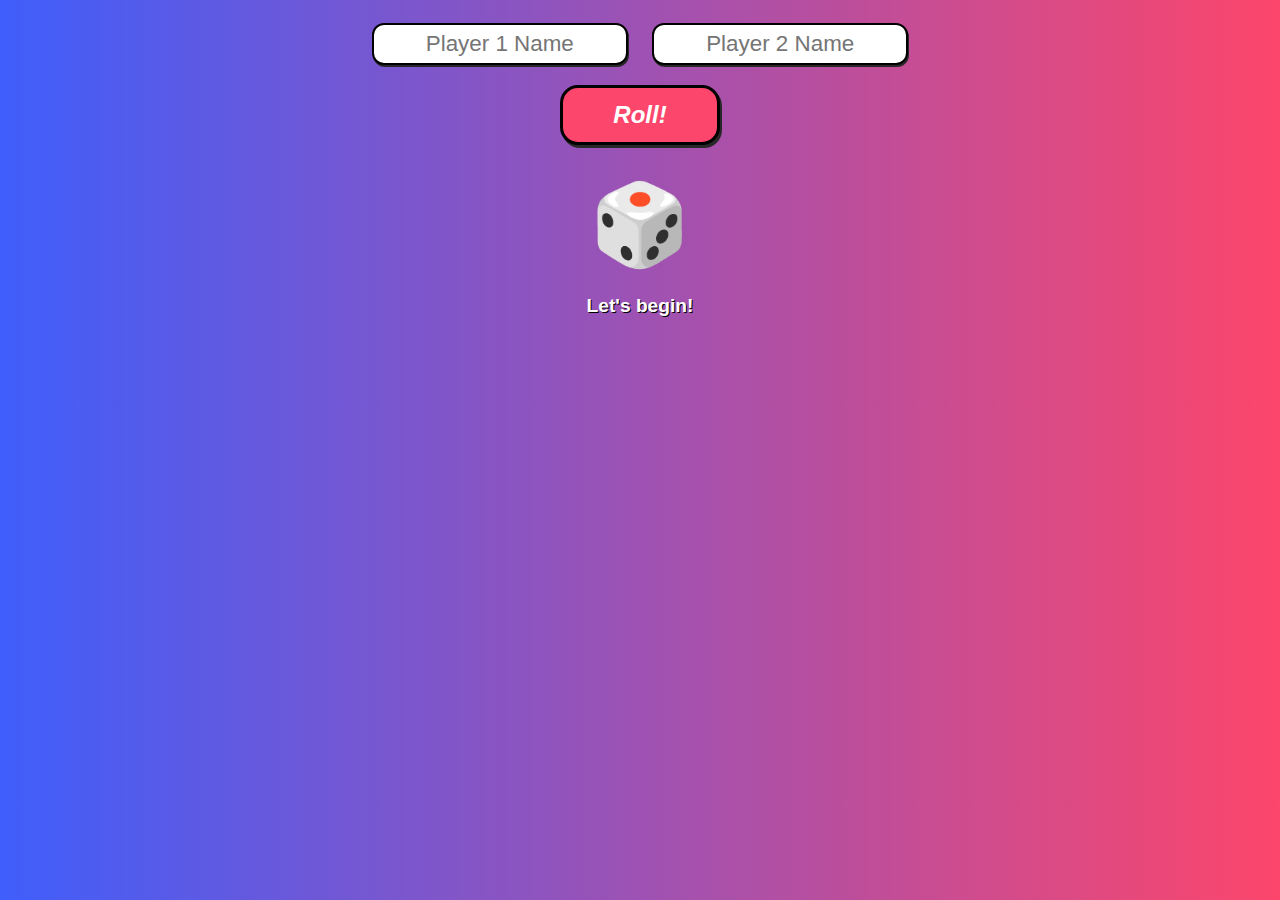
<file: dice/index.html>
<!DOCTYPE html>
<html lang="en">
<head>
    <meta charset="UTF-8">
    <meta name="viewport" content="width=device-width, initial-scale=1.0">
    <title>Dice Rolls</title>
    <link rel="stylesheet" href="style.css">
</head>
<body>
    <div class="wrapper">

        <div class="playername-area">
            <input type="text" id="diceuser1" placeholder="Player 1 Name" maxlength="15">
            <input type="text" id="diceuser2" placeholder="Player 2 Name" maxlength="15">
        </div>

        <div class="button-area">
            <button onclick="rollFuncRpt()">Roll!</button>
        </div>

        <h1></h1>
        <h2></h2>

        <div class="dice-area">
            
            <img />
            <p id="showplayer1"></p>
        </div>

        <div class="dice-area">
            
            <img />
            <p id="showplayer2"></p>
        </div>

    </div>
<script src="script.js" charset="UTF-8"></script>
</body>
</html>
</file>
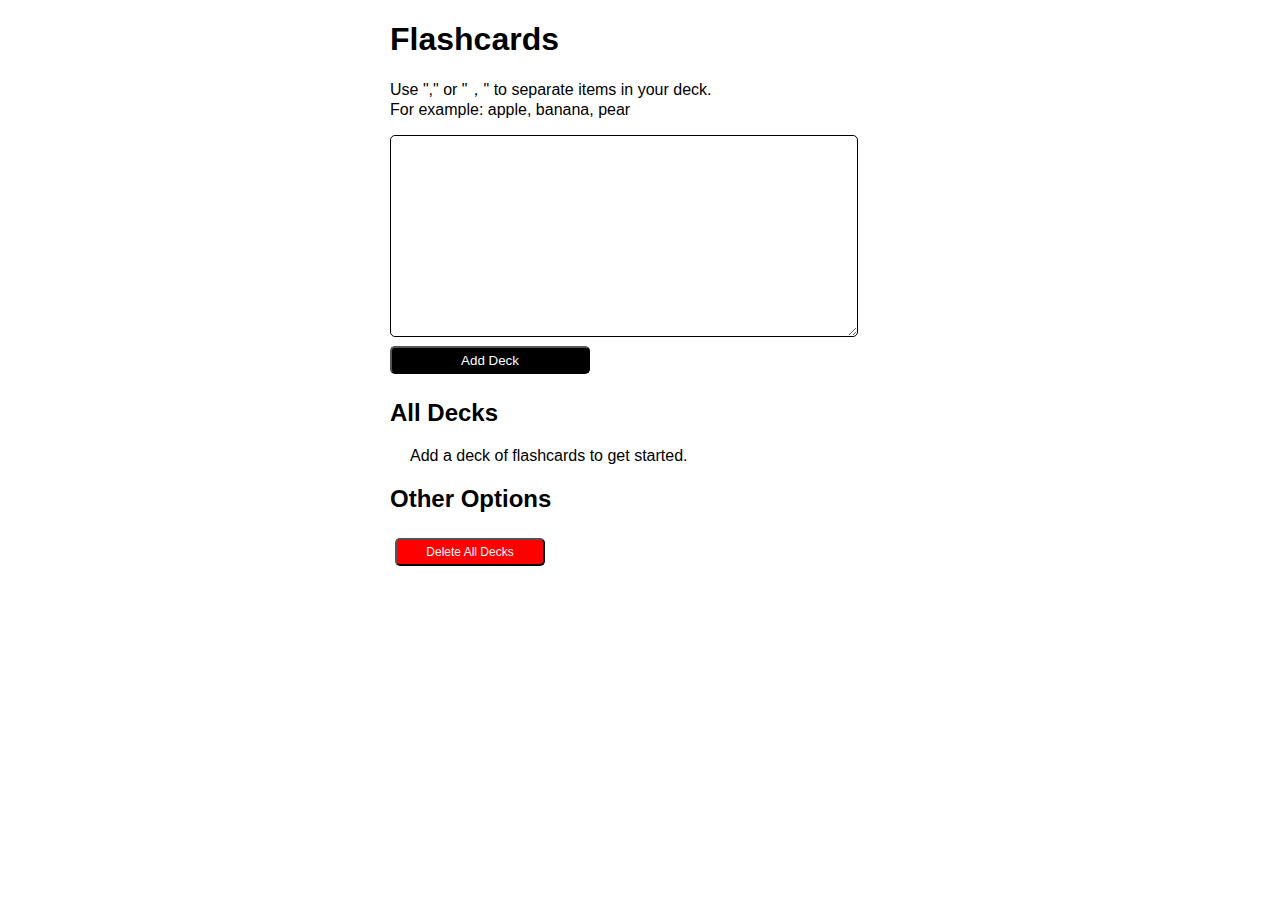
<file: flashcard/index.html>
<!DOCTYPE html>
<html lang="en">
<head>
    <meta charset="UTF-8">
    <meta http-equiv="X-UA-Compatible" content="IE=edge">
    <meta name="viewport" content="width=device-width, initial-scale=1.0">
    <title>Flashcards</title>
    <link rel="stylesheet" href="style.css">
</head>
<body>
    <div class="header">
        <h1>Flashcards</h1>
        <p>Use "," or "，" to separate items in your deck. <br>For example: apple, banana, pear</p>
    </div>

    <div class="wrapper">
       
        <div class="prefPanel">

            <div class="createDeck">
                <textarea id="deckOneInput"></textarea>
            </div>

            <div class="applyButtonArea">
                <button id="addDeckBtn" onclick="addDeck()">Add Deck</button>
                <!-- <button id="showDecks" onclick="displayDecks()">Show All Decks</button> -->
                
            </div>

        </div>       

        <div class="showAllDecksArea">
            <h2>All Decks</h2>
            <ol></ol>
        </div>

        <div class="otherOptionsArea">
            <h2>Other Options</h2>
            <button id="deleteDecks" onclick="deleteDecks()">Delete All Decks</button>
        </div>   

    </div>
    
<script src="script.js" charset="UTF-8"></script>
</body>
</html>
</file>
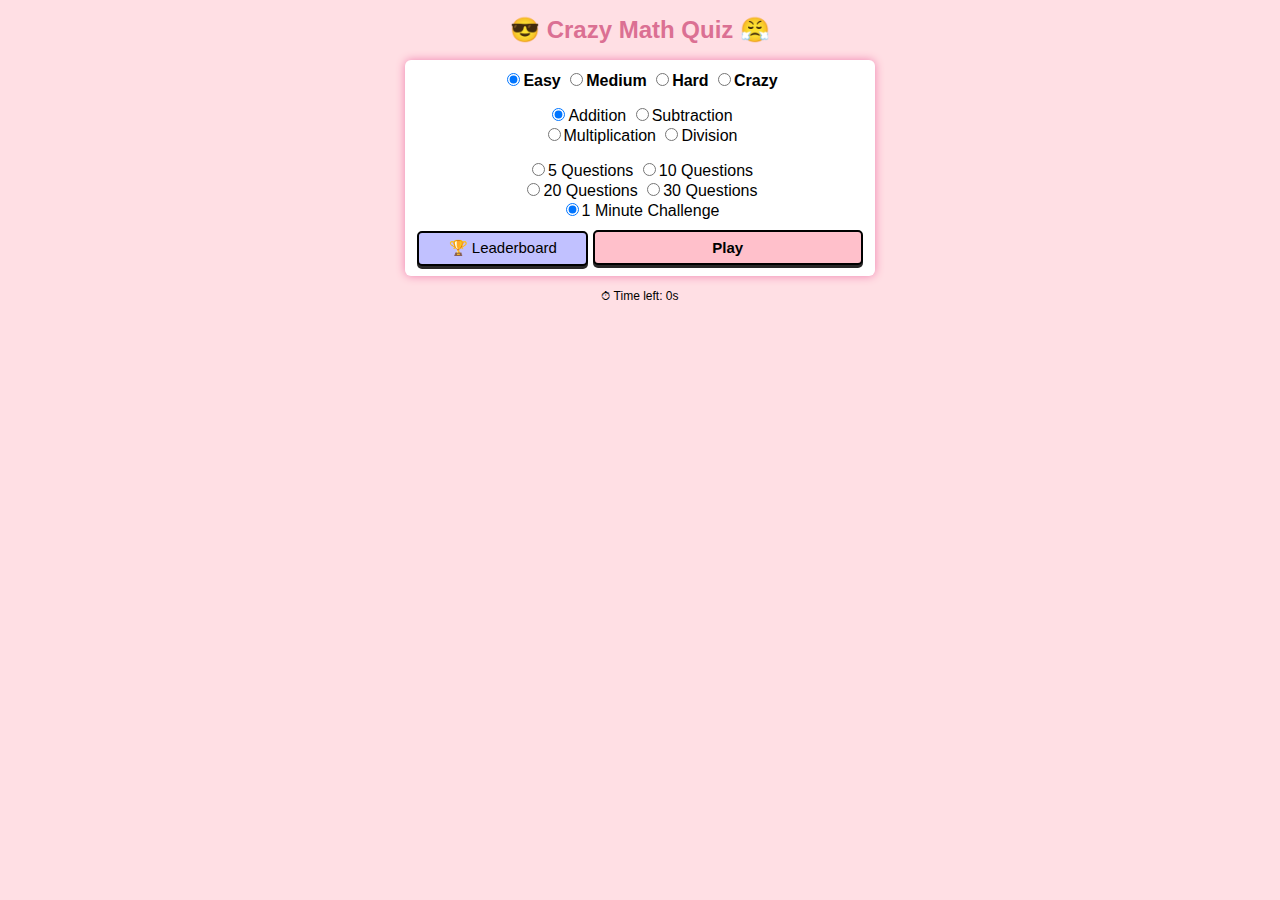
<file: math-quiz/index.html>
<!DOCTYPE html>
<html lang="en">
<head>
    <meta charset="UTF-8">
    <meta http-equiv="X-UA-Compatible" content="IE=edge">
    <meta name="viewport" content="width=device-width, initial-scale=1.0">
    <title>Math Quiz</title>
    <link rel="stylesheet" href="style.css">
</head>
<body>
    <div class="header">
        <h1>😎 Crazy Math Quiz 😤</h1>
    </div>

    <div class="wrapper">
       
        <div class="pref-panel">

            <div class="level-panel">
                
                <label><input type="radio" name="level" value="Easy" id="pref1-1" checked>Easy</label>
                <label><input type="radio" name="level" value="Medium" id="pref1-2">Medium</label>
                <label><input type="radio" name="level" value="Hard" id="pref1-3">Hard</label>
                <label><input type="radio" name="level" value="Crazy" id="pref1-4">Crazy</label>
            </div>

            <div class="mode-panel">
                <div>
                    
                    <label><input type="radio" name="mode" value="Addition" id="pref2-1" checked>Addition</label>
                    <label><input type="radio" name="mode" value="Subtraction" id="pref2-2">Subtraction</label><br>
                    <label><input type="radio" name="mode" value="Multiplication" id="pref2-3">Multiplication</label>
                    <label><input type="radio" name="mode" value="Division" id="pref2-4">Division</label>
                </div>

            </div>

            <div class="noqns-panel">
                
                <label><input type="radio" name="noqns" value=5 id="pref3-1">5 Questions</label>
                <label><input type="radio" name="noqns" value=10 id="pref3-2">10 Questions</label><br>
                <label><input type="radio" name="noqns" value=20 id="pref3-3">20 Questions</label>
                <label><input type="radio" name="noqns" value=30 id="pref3-4">30 Questions</label><br>
                <label><input type="radio" name="noqns" value=999 id="pref3-5" checked>1 Minute Challenge</label><br>
            </div>

            <div class="applyButtonArea">
                <button id="leaderboardBtn" onclick="location.href='leaderboard.html';">🏆 Leaderboard</button>
                <button id="applyChangeBtn" onclick="applyChange()">Play</button>
            </div>

        </div>

        <div class="titles">
            <h1></h1>
            <h2></h2>
            <p>⏱ Time left: <span id="time">0</span>s</p>
        </div>



        <div class="question">
            <p></p>
            <div>
                <input type="number" id="user-answer" maxlength="12" inputmode="numeric">
                <button id="submitBtn" onclick="evaluateAns()">Submit</button>
            </div>    
        </div>

        <div class="saveScore">
            <form action="javascript:saveScore()">
                <input type="text" id="user-name" pattern="[A-Za-z0-9 ]+" autocomplete="off" placeholder="Your Name" maxlength="20" title="Use letters and/or numbers and/or spaces for your names only!"><br>
                <input id="saveScoreBtn" type="submit">
            </form>
            
        </div>

        <div class="feedback">
            <p></p>
        </div>

        <div class="score">
            <p></p>
        </div>


        
    
    </div>
    
<script src="script.js" charset="UTF-8"></script>
</body>
</html>
</file>
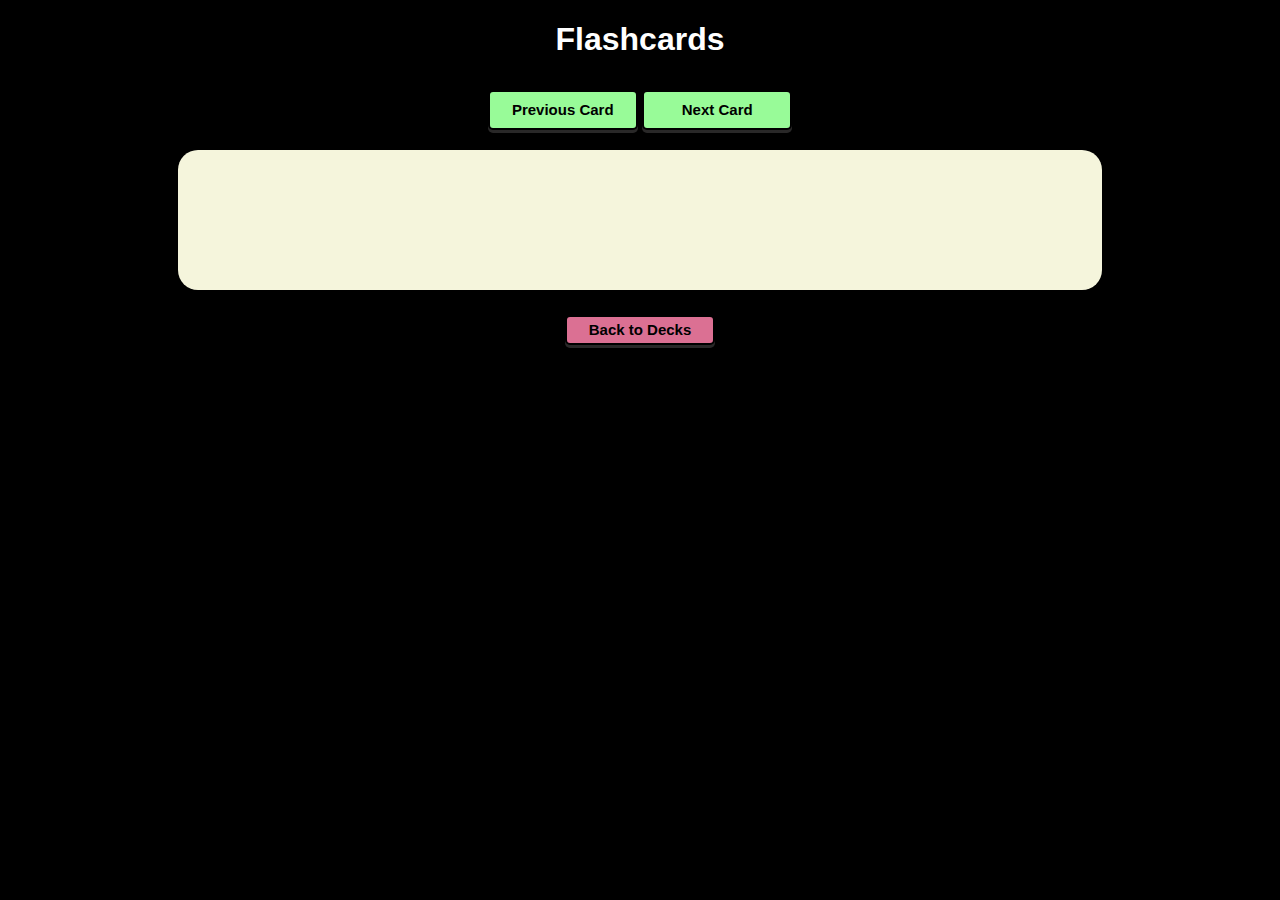
<file: flashcard/play.html>
<!DOCTYPE html>
<html lang="en">
<head>
    <meta charset="UTF-8">
    <meta http-equiv="X-UA-Compatible" content="IE=edge">
    <meta name="viewport" content="width=device-width, initial-scale=1.0">
    <title>Flashcards</title>
    <link rel="stylesheet" href="play_style.css">
</head>
<body>
    <div class="header">
        <h1>Flashcards</h1>
    </div>

    <div class="wrapper">

        <div class="controlArea">
            <button id="prevBtn" onclick="prev()">Previous Card</button>
            <button id="nextBtn" onclick="next()">Next Card</button>
        </div>
      
        <div class="cardsArea">
            <p></p>
        </div>

        <div class="navArea">
            <button id="backToCreateBtn" onclick="location.href='index.html';">Back to Decks</button>
        </div>
        
    
    </div>
    
<script src="play_script.js" charset="UTF-8"></script>
</body>
</html>
</file>
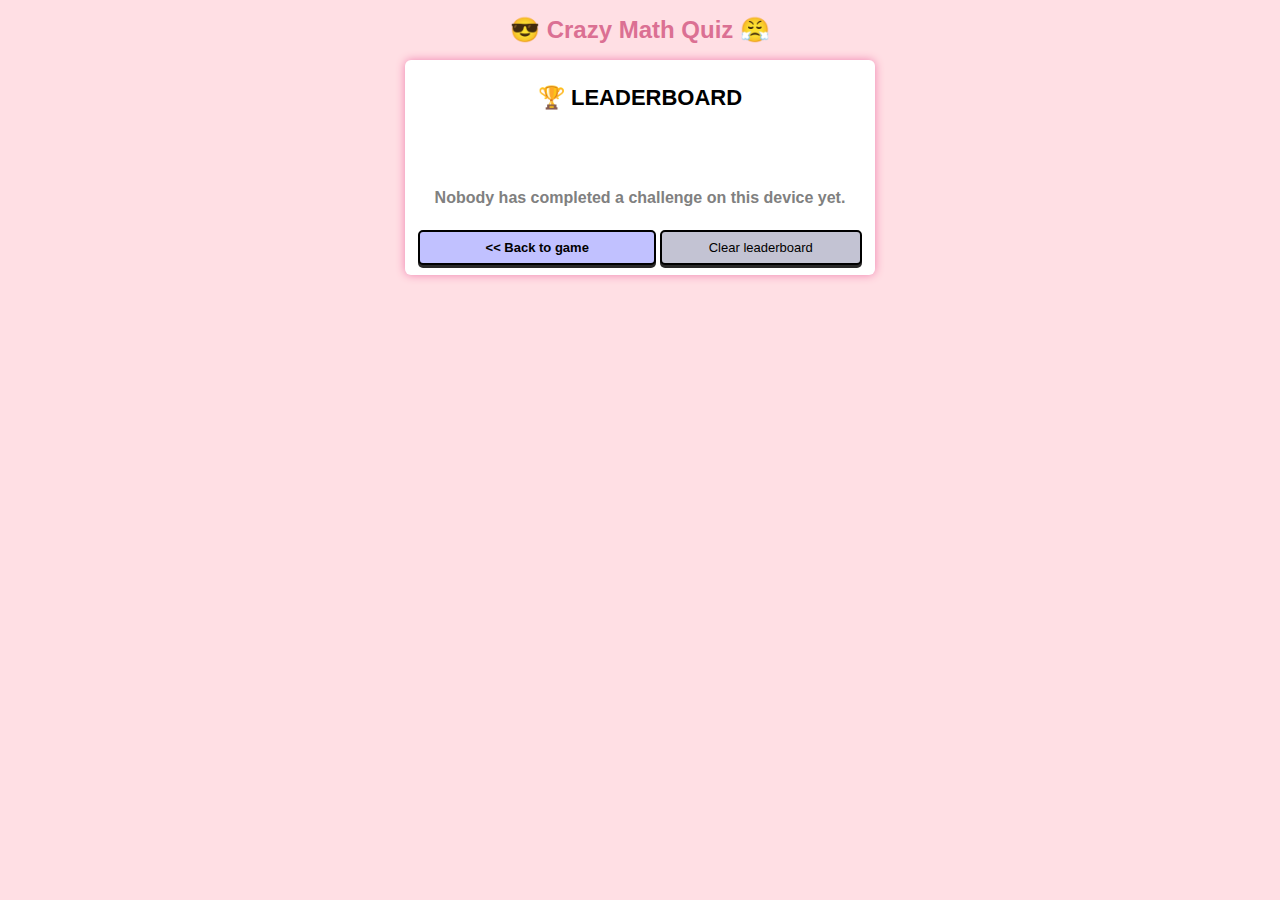
<file: math-quiz/leaderboard.html>
<!DOCTYPE html>
<html lang="en">
<head>
    <meta charset="UTF-8">
    <meta http-equiv="X-UA-Compatible" content="IE=edge">
    <meta name="viewport" content="width=device-width, initial-scale=1.0">
    <title>Math Quiz Leaderboard</title>
    <link rel="stylesheet" href="leaderboard_style.css">
</head>
<body>
    <div class="header">
        <h1>😎 Crazy Math Quiz 😤</h1>
    </div>

    <div class="wrapper">

        <h1>🏆 LEADERBOARD</h1>

        <div class="listArea">
            <div class="column left">
                <ol></ol>
            </div>
            <div class="column right">
                <ol></ol>    
            </div>
            
        </div>

        <h2></h2>
        
        <div class="backButtonArea">
            <button id="backBtn" onclick="location.href='index.html';"> &lt&lt Back to game</button>
            <button id="clearBtn" onclick="validationQnGen()">Clear leaderboard</button>
        </div>

        

    </div>

    <div class="validationQn" id="validationQnSec">
        <p></p>
        <form action="javascript:clearLocalStorage()">
            <input type="number" id="validationAns" maxlength="10">
            <input id="submitValidation" type="submit">
        </form>
    </div>
    
<script src="leaderboard_script.js" charset="UTF-8"></script>
</body>
</html>
</file>
<file: dice/style.css>
body {
    background: linear-gradient(to right, #3f5efb, #fc466b);
    text-align: center;
    font-family: Arial, Helvetica, sans-serif;
}

.wrapper {
    width: 95%;
    max-width: 800px;
    height: auto;
    margin: auto;
    text-align: center;
}

input {
    width: 15rem;
    padding: 6px 6px;
    font-size: 1.4rem;
    border-radius: 12px;
    border: 2px solid black;
    box-shadow: 1px 2px rgb(41, 40, 40);
    margin: 15px 10px 0px 10px;
    display: inline-block;
    text-align: center;
}

.button-area {
    margin-top: 20px;
    text-align: center;
}

button {
    width: 10rem;
    height: 60px;
    font-size: 1.5rem;
    font-style: italic;
    font-weight: bolder;
    background-color: #fc466b;
    color: white;
    border-radius: 18px;
    border: 3px solid black;
    box-shadow: 2px 3px rgb(41, 40, 40);
}

button:hover {background-color: #cd3956}

button:active {
    background-color: #85273a;
    box-shadow: 2px 2px rgb(69, 68, 68);
}

h1 {
    margin-top: 20px;
    margin-bottom: 5px;
    line-height: 150%;
    font-size: 5rem;
    color: white;
    text-align: center;
}

h2 {
    margin: 10px;
    font-size: 1.2rem;
    font-weight: 900;
    color: white;
    text-align: center;
    text-shadow: 1px 1px black;
}

.dice-area {
    width: 9rem;
    margin: 15px 8px;
    text-align: center;
    display: inline-block;
    vertical-align: top;
}

p {
    font-size: 1.1rem;
    word-wrap: break-word;
    font-weight: 900;
    color: rgb(223, 188, 197);
}

#showplayer1 {
    text-shadow: 0px 0px 3px #fc466b;
}

#showplayer2 {
    text-shadow: 0px 0px 3px #3f5efb;
}

img {
    max-width: 9rem;
    height: auto;
}
</file>
<file: flashcard/style.css>
body {
    font-family: Arial, Helvetica, sans-serif;
    /* text-align: center; */
    width: 90%;
    max-width: 500px;
    margin-left: auto;
    margin-right: auto;
}

.wrapper {
    width: 90%;
    max-width: 500px;
    /* align-items: center; */
    /* margin-left: auto; */
    /* margin-right: auto; */
}

textarea {
    width: 99%;
    /* margin: 1px 0.5%; */
    max-width: 500px;
    height: 180px;
    /* margin-right: 0px; */
    border-width: 1.5px;
    border-color: black;
    border-radius: 5px;
    padding: 10px;
    font-size: 16px;
}

ol {
    list-style:square;
    margin-left: -20px;
}

button {
    margin: 5px;
    padding: 5px;
    /* height: 30px; */
    color: white;
    border-radius: 5px;
    background-color: red;
    /* border-width: 0.5px; */
}

.deleteDeckInList {
    background-color: red;
    /* margin-left: 0px; */
    margin-bottom: 25px;
    font-size: 12px;
    height: 28px;
}

.playDeckInList {
    background-color: green;
    margin-bottom: 25px;
    font-size: 12px;
    font-weight: 900;
    height: 28px;
    width: 100px;
}

#addDeckBtn {
    background-color: black;
    height: 28px;
    width: 100%;
    max-width: 200px;
    margin-left: auto;
    margin-right: auto;
}

#showDecks {
    background-color: plum;
    height: 40px;
    width: 150px;
}

#deleteDecks {
    background-color: red;
    width: 150px;
    height: 28px;
    font-size: 12px;
}
</file>
<file: math-quiz/style.css>
body {
    text-align: center;
    font-family: Arial, Helvetica, sans-serif;
    font-size: 12px;
    background-color: rgba(255, 220, 226, 0.918);
    color: black;
}

.header h1 {
    font-size: 24px;
    font-weight: 900;
    color: palevioletred;
}

h1 {
    font-size: 20px;
}

h2 {
    font-size: 16px;
}

.pref-panel {
    background-color: rgb(255, 255, 255);
    width: 90%;
    max-width: 450px;
    text-align: center;
    margin-top: 15px;
    margin-left: auto;
    margin-right: auto;
    padding: 10px;
    border-radius: 6px;
    box-shadow: 0px 0px 10px rgb(240, 130, 176);
    font-size: 16px;
}

.level-panel {
    font-weight: 900;
}

.mode-panel {
    margin-top: 15px;
}

.noqns-panel {
    margin-top: 15px;
}

#applyChangeBtn {
    height: 35px;
    width: 60%;
    margin-top: 10px;
    background-color: pink;
    border: 2px solid black;
    border-radius: 5px;
    font-size: 15px;
    font-weight: 900;
    box-shadow: 0px 3px rgb(41, 40, 40);
}

#applyChangeBtn:hover {background-color: rgb(250, 208, 215)}

#applyChangeBtn:active {
    background-color: rgb(255, 155, 174);
    color: white;
    box-shadow: 0px 1px rgb(69, 68, 68);
}

#leaderboardBtn {
    height: 35px;
    width: 38%;
    margin-top: 10px;
    background-color: rgb(193, 193, 255);
    border: 2px solid black;
    border-radius: 5px;
    font-size: 15px;
    box-shadow: 0px 3px rgb(41, 40, 40);
}

#leaderboardBtn:hover {background-color: rgb(220, 220, 255);}

#leaderboardBtn:active {
    background-color: rgb(221, 221, 255);
    color: white;
    box-shadow: 0px 1px rgb(69, 68, 68);
}

.question {
    font-size: 36px;
}

#user-answer {
    height: auto;
    width: 140px;
    padding: 3px;
    font-size: 22px;
    border: 2px solid black;
    border-radius: 5px;
}

#submitBtn {
    height: auto;
    padding: 3px;
    width: 100px;
    background-color: white;
    border: 2px solid black;
    border-radius: 5px;
    font-size: 22px;
}

#submitBtn:active {
    background-color: pink;
    color: white;
}

.feedback {
    margin-top: 20px;
    font-size: 24px;
}

.saveScore {
    width: 90%;
    max-width: 450px;
    text-align: center;
    margin-left: auto;
    margin-right: auto;
}

#user-name {
    height: 28px;
    width: 45%;
    padding: 5px;
    font-size: 16px;
    border: 2px solid black;
    border-radius: 5px;
}

#saveScoreBtn {
    margin-top: 5px;
    height: 32px;
    padding: 5px;
    width: 30%;
    background-color: rgb(212, 253, 186);
    border: 2px solid black;
    border-radius: 5px;
    font-size: 16px;
    box-shadow: 0px 3px rgb(41, 40, 40);
}

#saveScoreBtn:active {
    background-color: rgb(231, 255, 218);
    color: gray;
    box-shadow: 0px 1px rgb(69, 68, 68);
}
</file>
<file: flashcard/play_style.css>
body {
    font-family:Montserrat, Verdana, Geneva, Tahoma, Kai, KaiTi, sans-serif;
    /* font-style: italic; */
    background-color: black;
    color: white;
    text-align: center;
}

.cardsArea {
    background-color: beige;
    width: 70%;
    line-height: 50px;
    text-align: center;
    padding: 20px;
    color: black;
    border-radius: 20px;
    font-size: 100px;
    margin-top: 20px;
    margin-left: auto;
    margin-right: auto;
}

.controlArea button {
    height: 40px;
    width: 150px;
    margin-top: 10px;
    background-color: palegreen;
    border: 2px solid black;
    border-radius: 5px;
    font-size: 15px;
    font-weight: 900;
    box-shadow: 0px 3px rgb(41, 40, 40);
}

.controlArea button:hover {background-color: rgb(178, 248, 178)}

.controlArea button:active {
    background-color: rgb(221, 248, 221);
    color: grey;
    box-shadow: 0px 1px rgb(69, 68, 68);
}

#backToCreateBtn {
    height: 30px;
    width: 150px;
    margin-top: 25px;
    background-color: palevioletred;
    border: 2px solid black;
    border-radius: 5px;
    font-size: 15px;
    font-weight: 900;
    box-shadow: 0px 3px rgb(41, 40, 40);
}

#backToCreateBtn:hover {background-color: rgb(219, 139, 166)}

#backToCreateBtn:active {
    background-color:rgb(211, 174, 186);
    color: grey;
    box-shadow: 0px 1px rgb(69, 68, 68);
}
</file>
<file: math-quiz/leaderboard_style.css>
body {
    text-align: center;
    font-family: Arial, Helvetica, sans-serif;
    font-size: 12px;
    background-color: rgba(255, 220, 226, 0.918);
    color: black;
}

.header h1 {
    font-size: 24px;
    font-weight: 900;
    color: palevioletred;
}

h1 {
    font-size: 22px;
}

h2 {
    font-size: 16px;
    color: gray;
}

.wrapper {
    background-color: rgb(255, 255, 255);
    width: 90%;
    max-width: 450px;
    text-align: center;
    margin-top: 15px;
    margin-left: auto;
    margin-right: auto;
    padding: 10px;
    border-radius: 6px;
    box-shadow: 0px 0px 10px rgb(240, 130, 176);
    font-size: 11px;
}

.listArea {
    display:flex;
    font-size: 16px;
    color: rgb(116, 116, 116);
    font-family: monospace;
    padding: 12px;
}

.column {
    padding: 5px;
}

.left {
    text-align: left;
    width: 70%;
}

.right {
    text-align: right;
    font-weight: 900;
}

.right ol {
    list-style:none;
}

#backBtn {
    height: 35px;
    width: 53%;
    margin-top: 10px;
    background-color: rgb(193, 193, 255);
    border: 2px solid black;
    border-radius: 5px;
    font-size: 13px;
    font-weight: 900;
    box-shadow: 0px 3px rgb(41, 40, 40);
}

#backBtn:hover {background-color: rgb(220, 220, 255);}

#backBtn:active {
    background-color: rgb(221, 221, 255);
    color: white;
    box-shadow: 0px 1px rgb(69, 68, 68);
}

#clearBtn {
    height: 35px;
    width: 45%;
    margin-top: 10px;
    background-color: rgb(195, 195, 211);
    border: 2px solid black;
    border-radius: 5px;
    font-size: 13px;
    box-shadow: 0px 3px rgb(41, 40, 40);
}

#clearBtn:hover {background-color: rgb(221, 221, 223);}

#clearBtn:active {
    background-color: rgb(241, 241, 243);
    color: white;
    box-shadow: 0px 1px rgb(69, 68, 68);
}
</file>
